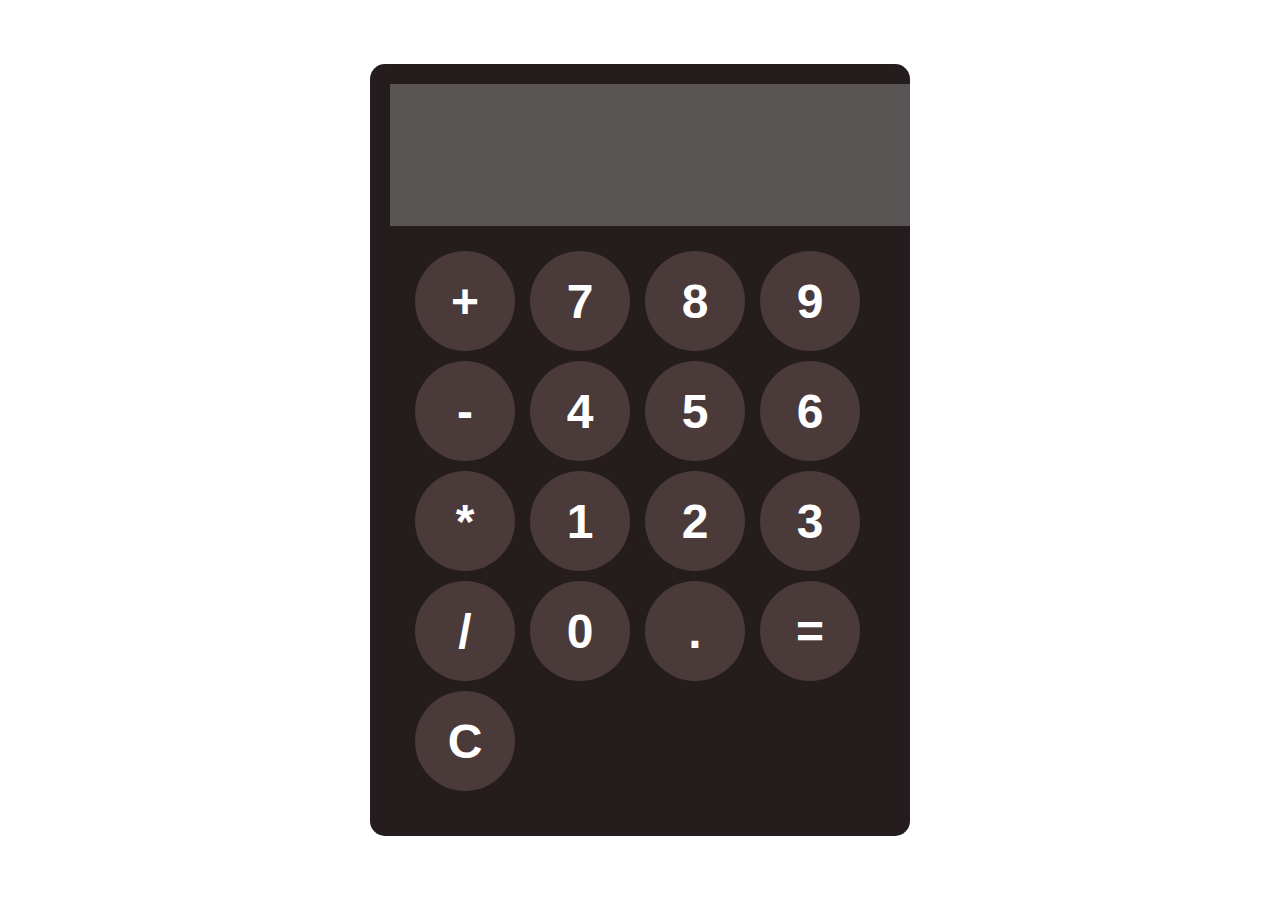
<file: index.html>
<!DOCTYPE html>
<html lang="en">
<head>
    <meta charset="UTF-8">
    <meta name="viewport" content="width=device-width, initial-scale=1.0">
    <title>Document</title>
    <link rel="stylesheet" href="./style.css">
</head>
<body>



    <div id="calculator">


        <input id="display" readonly>   

        <div id="keys">

<button onclick="appendToDisplay('+')">+</button>
<button onclick="appendToDisplay('7')">7</button>
<button onclick="appendToDisplay('8')">8</button>
<button onclick="appendToDisplay('9')">9</button>
<button onclick="appendToDisplay('-')">-</button>
<button onclick="appendToDisplay('4')">4</button>
<button onclick="appendToDisplay('5')">5</button>
<button onclick="appendToDisplay('6')">6</button>
<button onclick="appendToDisplay('*')">*</button>
<button onclick="appendToDisplay('1')">1</button>
<button onclick="appendToDisplay('2')">2</button>
<button onclick="appendToDisplay('3')">3</button>
<button onclick="appendToDisplay('/')">/</button>
<button onclick="appendToDisplay('0')">0</button>
<button onclick="appendToDisplay('.')">.</button>
<button onclick="calculate()">=</button>
<button onclick="clearDisplay">C</button>



        </div>
    </div>
    




    <script src="app.js"></script>
</body>
</html>
</file>
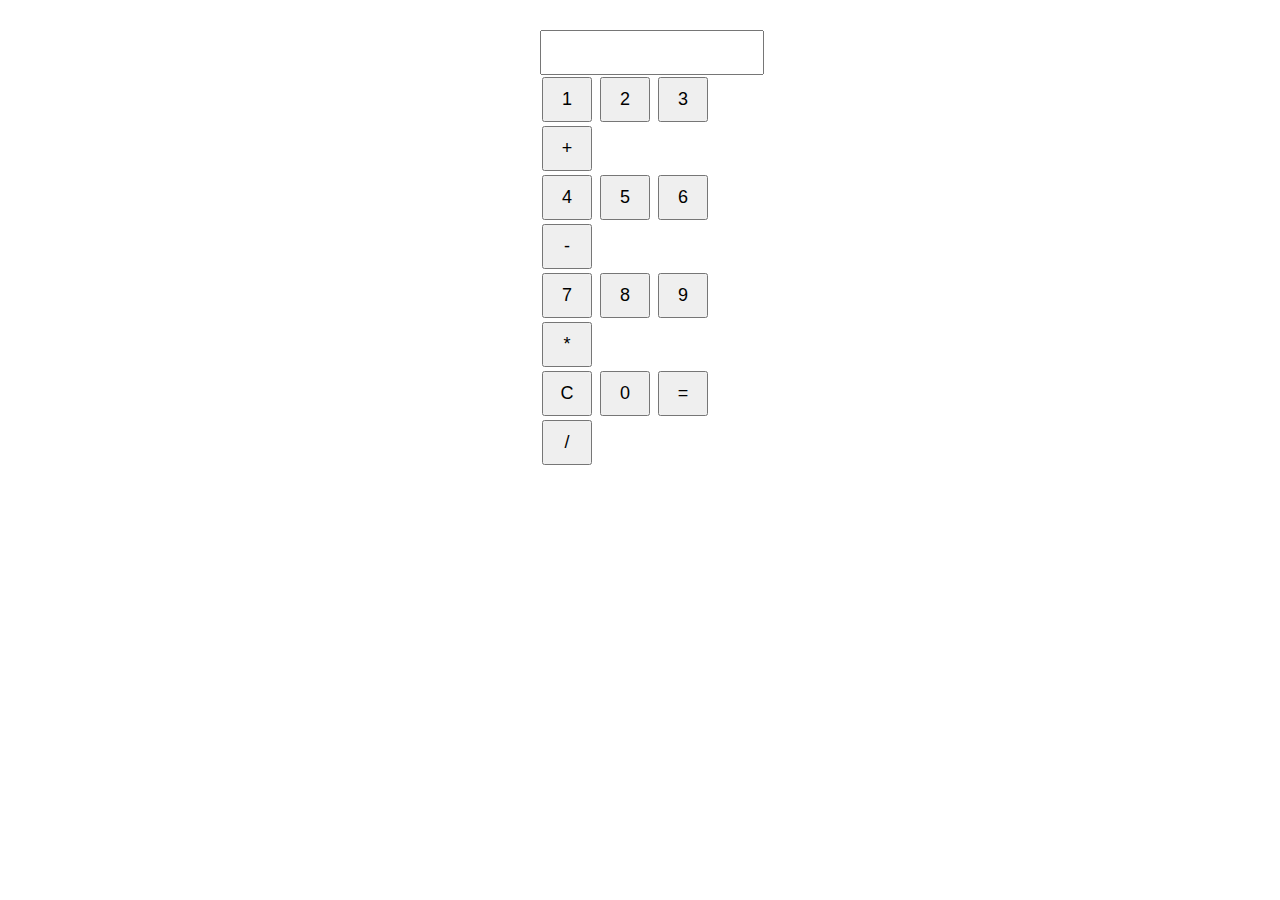
<file: index2.html>
<!DOCTYPE html>
<html>
<head>
  <title>Safe Calculator</title>
  <style>
    #calculator { width: 200px; margin: 30px auto; }
    input { width: 100%; padding: 10px; font-size: 18px; }
    button { width: 25%; padding: 10px; font-size: 18px; margin: 2px; }
  </style>
</head>
<body>
  <div id="calculator">
    <input id="display" readonly>
    <div>
      <button onclick="append('1')">1</button>
      <button onclick="append('2')">2</button>
      <button onclick="append('3')">3</button>
      <button onclick="append('+')">+</button>
    </div>
    <div>
      <button onclick="append('4')">4</button>
      <button onclick="append('5')">5</button>
      <button onclick="append('6')">6</button>
      <button onclick="append('-')">-</button>
    </div>
    <div>
      <button onclick="append('7')">7</button>
      <button onclick="append('8')">8</button>
      <button onclick="append('9')">9</button>
      <button onclick="append('*')">*</button>
    </div>
    <div>
      <button onclick="clearDisplay()">C</button>
      <button onclick="append('0')">0</button>
      <button onclick="calculate()">=</button>
      <button onclick="append('/')">/</button>
    </div>
  </div>

  <script>
    const display = document.getElementById("display");

    function append(value) {
      display.value += value;
    }

    function clearDisplay() {
      display.value = "";
    }

    function calculate() {
      try {
        display.value = evaluateExpression(display.value);
      } catch (error) {
        display.value = "Error";
      }
    }

    function evaluateExpression(expr) {
      // Convert infix to postfix using shunting-yard algorithm
      const output = [];
      const operators = [];
      const precedence = { '+': 1, '-': 1, '*': 2, '/': 2 };

      let number = '';
      for (let i = 0; i < expr.length; i++) {
        const char = expr[i];

        if (!isNaN(char) || char === '.') {
          number += char;
        } else if (char in precedence) {
          if (number) {
            output.push(parseFloat(number));
            number = '';
          }
          while (
            operators.length &&
            precedence[char] <= precedence[operators[operators.length - 1]]
          ) {
            output.push(operators.pop());
          }
          operators.push(char);
        }
      }

      if (number) output.push(parseFloat(number));
      while (operators.length) output.push(operators.pop());

      // Evaluate postfix
      const stack = [];
      for (const token of output) {
        if (typeof token === 'number') {
          stack.push(token);
        } else {
          const b = stack.pop();
          const a = stack.pop();
          if (token === '+') stack.push(a + b);
          if (token === '-') stack.push(a - b);
          if (token === '*') stack.push(a * b);
          if (token === '/') stack.push(a / b);
        }
      }

      return stack[0];
    }
  </script>
</body>
</html>
</file>
<file: style.css>
body{
    margin: 0;
    padding: 0;
    display: flex;
    justify-content: center;
    align-items: center;
    height: 100vh;
}
button{
    width: 100px;
    height: 100px;
    border-radius: 50%;
    border: none;
    background-color: rgb(75, 58, 58);
    color: white;
    font-size: 3rem;
    font-weight: bold;
    cursor: pointer;
}


#keys{
    display: grid;
    grid-template-columns: 1fr 1fr 1fr 1fr;
    gap: 10px;
    padding: 25px;
    
}

#calculator{
    font-family: arial,sans-serif;
    background-color: rgb(37, 29, 29);
    border-radius: 15px;
    max-width: 500px;
    overflow: hidden;
  transition: background-color 0.5s, color 0.5s;
  padding: 20px;
  


}

#display{
    width: 100%;
    padding: 25px;
    font-size: 5rem;
    text-align: left;
    border: none;
    background-color: rgb(90, 85, 85);
    color: white;


}
button:hover{
    background-color: rgb(124, 119, 119);
}

button:active{
    background-color: rgb(190, 186, 186);
}

.btn{
    background-color: orange;
}
.btn:hover{
    background-color: rgb(163, 117, 31);

}

.btn:active{
    background-color:rgb(248, 178, 47);
    color: black;

}
</file>
